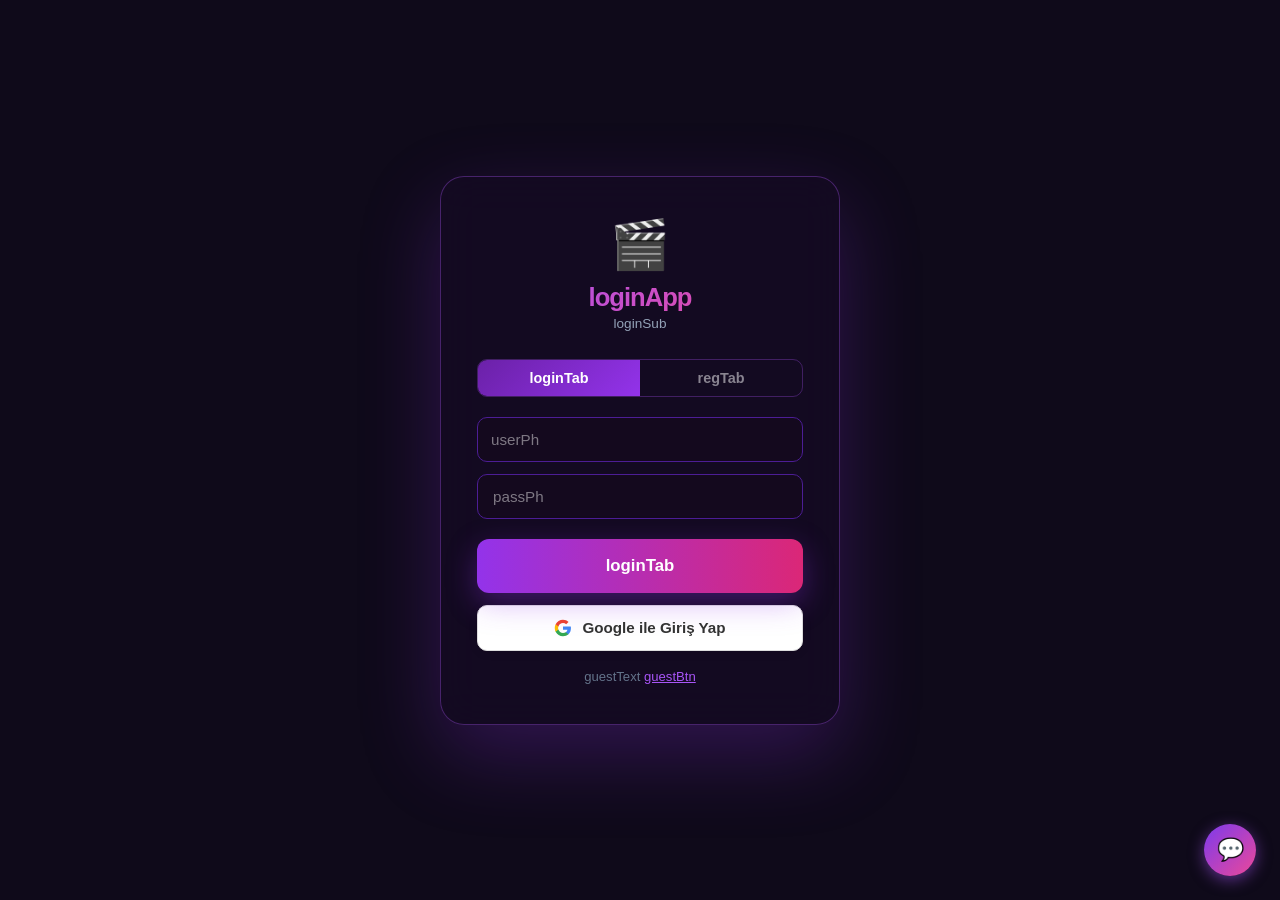
<file: templates/index.html>
<!DOCTYPE html>
<html lang="en">

<head>
    <meta charset="UTF-8">
    <meta name="viewport" content="width=device-width, initial-scale=1.0, maximum-scale=1.0">
    <title>YouTube Analiz Pro — ViralCut</title>

    <link href="https://fonts.googleapis.com/css2?family=Audiowide&family=Inter:wght@400;500;600;800&display=swap"
        rel="stylesheet">
    <link rel="stylesheet" href="/static/App.css">
</head>

<body>
    <!-- Auth Screen (Login/Register) -->
    <div id="view-auth" style="display: none;"></div>

    <!-- Main App Shell -->
    <div id="app-layout" class="app-shell" style="display: none;">
        <!-- Fixed Sidebar Container -->
        <div id="sidebar-container"></div>

        <!-- Dynamic Content Area -->
        <main id="main-content" class="main-content view-enter">
            <div id="view-dashboard" style="display: none;"></div>
            <div id="view-analyze" style="display: none;"></div>
            <div id="view-result" style="display: none;"></div>
            <div id="view-settings" style="display: none;"></div>
        </main>
    </div>

    <div id="chatbot-container"></div>
    <script src="/static/App.js"></script>
</body>

</html>
</file>
<file: static/App.css>
/* Sayfanın en dış katmanlarını sıfırlayalım ve koyu rengi sabitleyelim */
/* 1. FONTU ESKİ HALİNE GETİRME */
html, body {
    margin: 0;
    padding: 0;
    background-color: #0f0a1a;
    min-height: 100vh;
    overflow-x: hidden; /* Beyaz boşluk eliminasyonu */
    font-family: -apple-system, BlinkMacSystemFont, "Segoe UI", Roboto, Helvetica, Arial, sans-serif;
    color: white;
}

/* 2. PROGRESS BAR TAŞMA FIX */
.progress-bar-container {
    width: 100%;
    height: 12px;
    background: rgba(255, 255, 255, 0.1);
    border-radius: 10px;
    overflow: hidden; /* Taşmayı engeller */
    position: relative;
}

.progress-bar {
    height: 100%;
    background: linear-gradient(90deg, #7c3aed, #ec4899);
    width: 0%; /* JS ile güncelleniyor */
    max-width: 100%;
    transition: width 0.3s ease; /* Hareketin yumuşak olması için */
}
/* 3. SIDEBAR VE BOŞLUK DÜZENLEMESİ */

.main-content {
    padding: 40px 50px; /* İçerik çok bitişik olmasın */
}

* { 
    margin: 0; 
    padding: 0; 
    box-sizing: border-box; 
}

.sidebar-item {
    display: flex;
    align-items: center;
    gap: 14px;
    padding: 14px 18px; /* Daha geniş tıklama alanı */
    border-radius: 12px;
    cursor: pointer;
    font-size: 0.95rem;
    color: rgba(255, 255, 255, 0.6);
    transition: all 0.3s ease;
}

.sidebar-item.active {
    background: linear-gradient(135deg, rgba(147, 51, 234, 0.2), rgba(236, 72, 153, 0.1));
    color: #f0abfc;
    border: 1px solid rgba(168, 85, 247, 0.4);
    box-shadow: 0 4px 15px rgba(0, 0, 0, 0.2);
}

.sidebar-icon {
    font-size: 1.2rem; /* İkonları biraz büyüttük */
    filter: drop-shadow(0 0 5px rgba(168, 85, 247, 0.3));
}

/* React'ın ana giriş noktası olan root div'i tüm ekranı kaplamalı */
#root {
    min-height: 100vh;
    background-color: #0f0a1a;
    width: 100%;
    max-width: 100vw;
    overflow-x: hidden; /* Yanlardaki beyaz boşlukları yok et */
    display: flex;
    flex-direction: column;
}

/* Mevcut app-shell kuralını da sağlama alalım */
.app-shell { 
    display: flex; 
    min-height: 100vh; 
    width: 100%;
    background: transparent; /* Arka planı body'den alsın */
}


.sidebar-nav {
    list-style: none;
    display: flex;
    flex-direction: column;
    gap: 8px; /* Butonlar arası boşluğu artırdık */
}


input, textarea, select {
    color: #ffffff !important;
    background-color: rgba(20, 10, 30, 0.9) !important;
    font-family: inherit;
    border: 1px solid rgba(168, 85, 247, 0.6) !important;
    border-radius: 8px !important;
    padding: 12px 14px !important;
    font-size: 0.95rem;
    box-shadow: inset 0 2px 4px rgba(0,0,0,0.2);
}
input::placeholder, textarea::placeholder { color: rgba(255,255,255,0.45) !important; }
input:focus, textarea:focus, select:focus {
    outline: none !important;
    border-color: #a855f7 !important;
    box-shadow: 0 0 10px rgba(168,85,247,0.6), inset 0 2px 4px rgba(0,0,0,0.2) !important;
}

/* APP-SHELL */
.app-shell { display: flex; min-height: 100vh; }
.main-content { flex: 1; padding: 40px 30px; overflow-y: auto; min-width: 0; }

/* SIDEBAR */
.sidebar {
    width: 260px; /* Biraz genişlettik, yazılar nefes alsın */
    min-height: 100vh;
    background: #0f081d;
    border-right: 1px solid rgba(168, 85, 247, 0.2);
    display: flex;
    flex-direction: column;
    gap: 16px;
    padding: 30px 18px; /* Paddingleri artırdık */
    position: sticky;
    top: 0;
    height: 100vh;
    z-index: 100;
}
.sidebar-brand { display: flex; align-items: center; gap: 10px; font-size: 1.1rem; font-weight: 800; color: white; padding: 6px 10px 20px; border-bottom: 1px solid rgba(168,85,247,0.2); margin-bottom: 16px; }
.sidebar-brand-text { background: linear-gradient(135deg,#a855f7,#ec4899); -webkit-background-clip: text; -webkit-text-fill-color: transparent; background-clip: text; }
.sidebar-nav { list-style: none; display: flex; flex-direction: column; gap: 4px; }
.sidebar-item { display: flex; align-items: center; gap: 12px; padding: 11px 14px; border-radius: 10px; cursor: pointer; font-size: 0.9rem; font-weight: 500; color: rgba(255,255,255,0.65); transition: all 0.2s ease; border: 1px solid transparent; }
.sidebar-item:hover { background: rgba(168,85,247,0.12); color: white; border-color: rgba(168,85,247,0.25); }
.sidebar-item.active { background: linear-gradient(135deg,rgba(107,33,168,0.5),rgba(147,51,234,0.4)); color: white; border-color: rgba(168,85,247,0.45); box-shadow: 0 2px 12px rgba(147,51,234,0.2), inset 0 0 30px rgba(168,85,247,0.08); }
.sidebar-icon { font-size: 1.1rem; width: 22px; text-align: center; flex-shrink: 0; }
.sidebar-label { flex: 1; }
.sidebar-bottom { display: flex; flex-direction: column; gap: 10px; padding-top: 12px; border-top: 1px solid rgba(168,85,247,0.2); }
.sidebar-user { display: flex; align-items: center; gap: 10px; padding: 6px 4px; }
.sidebar-user-avatar { width: 32px; height: 32px; border-radius: 50%; background: linear-gradient(135deg,#7c3aed,#ec4899); display: flex; align-items: center; justify-content: center; font-weight: 800; font-size: 0.9rem; flex-shrink: 0; }
.sidebar-user-name { font-size: 0.88rem; color: rgba(255,255,255,0.8); white-space: nowrap; overflow: hidden; text-overflow: ellipsis; max-width: 120px; }
.sidebar-logout { background: rgba(239,68,68,0.15); border: 1px solid rgba(239,68,68,0.3); border-radius: 8px; color: #fca5a5; font-size: 0.82rem; padding: 8px; cursor: pointer; text-align: center; transition: all 0.2s; font-weight: 600; }
.sidebar-logout:hover { background: rgba(239,68,68,0.3); color: white; }

/* LOGIN */
.login-screen { min-height: 100vh; display: flex; align-items: center; justify-content: center; padding: 20px; }
.login-card { width: 100%; max-width: 400px; background: rgba(20,10,35,0.9); border: 1px solid rgba(168,85,247,0.35); border-radius: 24px; padding: 40px 36px; backdrop-filter: blur(20px); box-shadow: 0 30px 80px rgba(147,51,234,0.25); animation: fadeInUp 0.4s ease-out; }
.login-logo { text-align: center; margin-bottom: 28px; }
.login-logo-icon { font-size: 3rem; display: block; margin-bottom: 10px; }
.login-logo h1 { font-size: 1.6rem; margin-bottom: 4px; }
.login-subtitle { color: #94a3b8; font-size: 0.85rem; }
.login-tabs { display: flex; border: 1px solid rgba(168,85,247,0.3); border-radius: 10px; overflow: hidden; margin-bottom: 20px; }
.login-tab { flex: 1; padding: 10px; background: transparent; border: none; color: rgba(255,255,255,0.5); font-size: 0.9rem; font-weight: 600; cursor: pointer; transition: all 0.2s; }
.login-tab.active { background: linear-gradient(135deg,#6b21a8,#9333ea); color: white; }
.login-input { width: 100%; padding: 13px 15px; background: rgba(20,10,30,0.85); border: 1px solid #4c1d95; border-radius: 10px; color: white; margin-bottom: 12px; font-family: inherit; font-size: 0.95rem; transition: border-color 0.3s; }
.login-input:focus { outline: none; border-color: #a855f7; }
.login-error { background: rgba(239,68,68,0.15); border: 1px solid rgba(239,68,68,0.4); border-radius: 8px; color: #fca5a5; font-size: 0.85rem; padding: 10px 14px; margin-bottom: 8px; }
.login-hint { text-align: center; font-size: 0.82rem; color: #64748b; margin-top: 18px; }

/* DASHBOARD */
.dashboard-stats { display: grid; grid-template-columns: repeat(3, 1fr); gap: 16px; margin-top: 20px; }
.stat-card { background: rgba(30,20,50,0.7); border: 1px solid rgba(168,85,247,0.2); border-radius: 14px; padding: 20px; text-align: center; transition: border-color 0.2s; }
.stat-card:hover { border-color: rgba(168,85,247,0.5); }
.stat-value { font-size: 2.2rem; font-weight: 900; background: linear-gradient(135deg,#a855f7,#ec4899); -webkit-background-clip: text; -webkit-text-fill-color: transparent; background-clip: text; }
.stat-label { font-size: 0.82rem; color: #94a3b8; margin-top: 4px; text-transform: uppercase; letter-spacing: 0.05em; }
.recent-list { display: flex; flex-direction: column; gap: 8px; margin-top: 10px; }
.recent-item { display: flex; justify-content: space-between; align-items: center; padding: 12px 16px; background: rgba(30,20,50,0.5); border: 1px solid rgba(168,85,247,0.15); border-radius: 10px; gap: 10px; }
.recent-title { font-size: 0.88rem; color: white; white-space: nowrap; overflow: hidden; text-overflow: ellipsis; max-width: 280px; }
.recent-channel { font-size: 0.78rem; color: #94a3b8; }
.recent-score { font-size: 0.9rem; font-weight: 700; background: linear-gradient(135deg,#a855f7,#ec4899); -webkit-background-clip: text; -webkit-text-fill-color: transparent; background-clip: text; white-space: nowrap; }
.channel-card { display: flex; justify-content: space-between; align-items: center; padding: 16px 18px; background: rgba(30,20,50,0.7); border: 1px solid rgba(168,85,247,0.2); border-radius: 12px; cursor: pointer; transition: all 0.2s; }
.channel-card:hover { border-color: rgba(168,85,247,0.6); background: rgba(107,33,168,0.2); transform: translateX(2px); }
.channel-type { font-size: 0.8rem; color: #a855f7; margin-left: 10px; }
.channel-arrow { font-size: 0.85rem; color: #a855f7; opacity: 0.7; white-space: nowrap; }

/* AYARLAR */
.settings-group { background: rgba(30,20,50,0.5); border: 1px solid rgba(168,85,247,0.2); border-radius: 14px; padding: 20px; }

/* İÇERİK BULUCU */
.search-bar-container { display: flex; gap: 12px; margin-bottom: 25px; align-items: center; }
.search-bar-container input { flex: 1 !important; width: 0 !important; min-width: 0 !important; margin-bottom: 0 !important; padding: 14px 18px !important; font-size: 1rem !important; border-radius: 10px !important; background: rgba(20, 10, 30, 0.9) !important; border: 1px solid rgba(168, 85, 247, 0.5) !important; color: #ffffff !important; outline: none; }
.search-bar-container input:focus { border-color: #a855f7 !important; box-shadow: 0 0 10px rgba(168, 85, 247, 0.4) !important; }
.search-bar-container input::placeholder { color: rgba(255, 255, 255, 0.4) !important; }
#cf-keyword { flex: 1 !important; width: 0 !important; min-width: 0 !important; max-width: none !important; margin-bottom: 0 !important; padding: 14px 18px !important; font-size: 1rem !important; border-radius: 10px !important; background: rgba(20, 10, 30, 0.95) !important; border: 1px solid rgba(168, 85, 247, 0.6) !important; color: #ffffff !important; caret-color: #a855f7; outline: none !important; display: block !important; box-sizing: border-box !important; }
.content-finder-results { display: grid; grid-template-columns: 1fr 1fr; gap: 25px; align-items: start; }
@media (max-width: 900px) { .content-finder-results { grid-template-columns: 1fr; } }
.video-list-container { display: flex; flex-direction: column; gap: 10px; max-height: 600px; overflow-y: auto; padding-right: 5px; }
.video-list-container::-webkit-scrollbar { width: 6px; }
.video-list-container::-webkit-scrollbar-thumb { background-color: rgba(168,85,247,0.5); border-radius: 10px; }
.content-video-row { display: flex; justify-content: space-between; align-items: center; background: rgba(30,20,50,0.6); border: 1px solid rgba(168,85,247,0.2); padding: 14px 16px; border-radius: 12px; transition: all 0.2s; }
.content-video-row:hover { background: rgba(107,33,168,0.2); }
.content-video-row.outlier { border-color: #f59e0b; background: rgba(245,158,11,0.08); }
.velocity-badge { background: rgba(148,163,184,0.15); color: #cbd5e1; padding: 6px 10px; border-radius: 8px; font-size: 0.85rem; font-weight: 600; white-space: nowrap; }
.velocity-badge.outlier { background: linear-gradient(135deg,rgba(245,158,11,0.2),rgba(239,68,68,0.2)); color: #f59e0b; border: 1px solid rgba(245,158,11,0.4); box-shadow: 0 0 10px rgba(245,158,11,0.2); }
.ai-idea-card { background: linear-gradient(145deg,rgba(30,20,50,0.8),rgba(20,10,30,0.9)); border: 1px solid rgba(168,85,247,0.4); border-radius: 16px; padding: 20px; box-shadow: 0 10px 30px rgba(107,33,168,0.2); position: relative; overflow: hidden; }
.ai-idea-card::before { content: ''; position: absolute; top: 0; left: 0; right: 0; height: 3px; background: linear-gradient(90deg,#a855f7,#ec4899); }

/* SPINNER */
.spinner { width: 50px; height: 50px; border: 5px solid rgba(168,85,247,0.2); border-left-color: #a855f7; border-radius: 50%; animation: spin 1s linear infinite; margin: 0 auto; }
@keyframes spin { to { transform: rotate(360deg); } }

/* ANA KONTEYNER */
.main-container { max-width: 750px; margin: 0 auto; background: rgba(30,20,50,0.7); border: 1px solid rgba(168,85,247,0.25); border-radius: 20px; padding: 35px; backdrop-filter: blur(12px); box-shadow: 0 20px 60px rgba(147,51,234,0.2); animation: fadeInUp 0.5s ease-out; }

h1 { font-size: 2.8rem; font-weight: 900; text-align: center; background: linear-gradient(135deg,#a855f7 0%,#ec4899 100%); -webkit-background-clip: text; -webkit-text-fill-color: transparent; background-clip: text; margin-bottom: 8px; letter-spacing: -1px; }
.subtitle { text-align: center; color: #d8b4fe; font-size: 1.1rem; margin-bottom: 35px; opacity: 0.85; }
.section-title { color: #fff; font-weight: 700; font-size: 1.05rem; margin: 25px 0 12px; padding-bottom: 6px; border-bottom: 1px solid rgba(255,255,255,0.12); }
.file-label { display: block; margin: 14px 0 7px; font-weight: 500; color: #d8b4fe; font-size: 0.9rem; }

input[type="file"], input[type="text"], textarea { width: 100%; padding: 13px; background: rgba(20,10,30,0.85); border: 1px solid #4c1d95; border-radius: 10px; color: white; margin-bottom: 12px; font-family: inherit; font-size: 0.95rem; transition: all 0.3s ease; }
input[type="file"]:hover, input[type="text"]:hover, textarea:hover { border-color: #7c3aed; background: rgba(30,15,40,0.95); }
input[type="file"]:focus, input[type="text"]:focus, textarea:focus { outline: none; border-color: #a855f7; box-shadow: 0 0 0 3px rgba(168,85,247,0.15); }
textarea { height: 115px; resize: vertical; min-height: 80px; max-height: 200px; }
input::placeholder, textarea::placeholder { color: rgba(255,255,255,0.35); }

.analyze-btn { width: 100%; padding: 17px; background: linear-gradient(90deg,#9333ea 0%,#db2777 100%); border: none; border-radius: 12px; color: white; font-weight: 800; font-size: 1.05rem; cursor: pointer; transition: all 0.3s ease; box-shadow: 0 10px 30px rgba(147,51,234,0.35); margin-top: 18px; }
.analyze-btn:hover { transform: translateY(-2px); box-shadow: 0 15px 40px rgba(147,51,234,0.45); }
.analyze-btn:active { transform: translateY(0); }
.analyze-btn:disabled { opacity: 0.5; cursor: not-allowed; transform: none; }

/* LOADING */
.loading-container { text-align: center; padding: 20px 0; }
.loading-title { font-size: 1.8rem; font-weight: 800; color: #a855f7; margin-bottom: 30px; animation: pulse 2s ease-in-out infinite; }
.progress-wrapper { margin: 25px auto; max-width: 500px; }
.progress-bar-container { height: 14px; background: rgba(20,10,30,0.9); border-radius: 20px; overflow: hidden; border: 1px solid #4c1d95; box-shadow: inset 0 2px 8px rgba(0,0,0,0.3); }

@keyframes shimmer { 0% { background-position: 200% center; } 100% { background-position: -200% center; } }

.progress-bar { height: 100%; width: 0%; background: linear-gradient(90deg,#9333ea 0%,#a855f7 25%,#ec4899 50%,#a855f7 75%,#9333ea 100%); background-size: 200% 100%; border-radius: 20px; transition: width 0.4s ease; animation: shimmer 2s linear infinite; box-shadow: 0 0 20px rgba(168,85,247,0.6); }

/* Progress bar tamamlanma animasyonu */
@keyframes completedPulse {
    0% { box-shadow: 0 0 15px rgba(34,197,94,0.5); }
    50% { box-shadow: 0 0 35px rgba(34,197,94,0.9), 0 0 60px rgba(34,197,94,0.3); }
    100% { box-shadow: 0 0 15px rgba(34,197,94,0.5); }
}
@keyframes completedShimmer {
    0% { background-position: 200% center; }
    100% { background-position: -200% center; }
}
.progress-bar.completed {
    background: linear-gradient(90deg, #16a34a, #22c55e, #4ade80, #22c55e, #16a34a) !important;
    background-size: 200% 100%;
    animation: completedPulse 1.5s ease-in-out infinite, completedShimmer 3s linear infinite !important;
    transition: width 0.6s cubic-bezier(0.4, 0, 0.2, 1), background 0.4s ease;
}
.progress-text.completed {
    color: #4ade80 !important;
    font-size: 1.15rem;
    text-shadow: 0 0 12px rgba(34,197,94,0.5);
}

.progress-text { text-align: center; color: #d8b4fe; margin-top: 12px; font-weight: 700; font-size: 1.05rem; transition: all 0.3s ease; }
.loading-steps { margin-top: 35px; text-align: left; max-width: 420px; margin-left: auto; margin-right: auto; }
.loading-step { display: flex; align-items: center; gap: 12px; padding: 12px 18px; color: #ffffff; font-size: 0.95rem; background: rgba(0,0,0,0.4); border-radius: 10px; margin-bottom: 8px; border: 1px solid rgba(168,85,247,0.1); }
.loading-step.active { color: #ffffff !important; background: rgba(168,85,247,0.25); border-color: #a855f7; font-weight: 700; box-shadow: 0 0 15px rgba(168,85,247,0.3); }

.loading-step-icon { width: 28px; height: 28px; border-radius: 50%; border: 2px solid rgba(168,85,247,0.4); display: flex; align-items: center; justify-content: center; font-size: 0.8rem; font-weight: 700; flex-shrink: 0; color: rgba(255,255,255,0.6); transition: all 0.3s; }
.loading-step.active .loading-step-icon { border-color: #a855f7; color: #a855f7; background: rgba(168,85,247,0.15); }
.loading-step.completed .loading-step-icon { border-color: #22c55e; background: #22c55e; color: white; }

/* RESULT */
.result-container { animation: fadeInUp 0.6s ease-out; }
.score-card { background: rgba(30,20,50,0.85); border: 2px solid #9333ea; border-radius: 25px; padding: 38px; text-align: center; box-shadow: 0 20px 60px rgba(147,51,234,0.25); margin-bottom: 25px; }
.score-card h2 { font-size: 1.4rem; color: #d8b4fe; margin-bottom: 18px; font-weight: 700; }
.big-score { font-size: 7.5rem; font-weight: 900; background: linear-gradient(135deg,#a855f7 0%,#ec4899 100%); -webkit-background-clip: text; -webkit-text-fill-color: transparent; background-clip: text; line-height: 1; margin: 15px 0; animation: scaleIn 0.6s cubic-bezier(0.68,-0.55,0.265,1.55); }
.warning-box { padding: 16px; border-radius: 14px; font-weight: 700; font-size: 1.05rem; margin-top: 20px; }
.critical { background: rgba(153,27,27,0.35); color: #f87171; border: 1px solid #ef4444; animation: shake 0.5s ease-in-out; }
.good { background: rgba(20,83,45,0.35); color: #4ade80; border: 1px solid #22c55e; }
.warning { background: rgba(245,158,11,0.25); color: #fbbf24; border: 1px solid #f59e0b; }
.results-grid { display: grid; grid-template-columns: repeat(2,1fr); gap: 14px; margin: 25px 0; }
.detail-item { background: rgba(20,10,30,0.55); padding: 18px; border-radius: 12px; display: flex; flex-direction: column; align-items: center; justify-content: center; border: 1px solid rgba(168,85,247,0.12); transition: all 0.3s ease; text-align: center; }
.detail-item:hover { background: rgba(30,15,40,0.65); border-color: rgba(168,85,247,0.3); transform: translateY(-2px); }
.detail-item-label { font-size: 0.85rem; color: #94a3b8; margin-bottom: 8px; font-weight: 500; }
.detail-item-value { font-size: 1.6rem; color: #a855f7; font-weight: 800; }
.viral-box { margin-top: 25px; padding: 20px; background: rgba(168,85,247,0.15); border-radius: 14px; border: 1px solid #a855f7; }
.viral-box-title { color: #a855f7; font-weight: 700; font-size: 1.2rem; margin-bottom: 12px; text-align: center; }
.viral-box-subtitle { color: #d8b4fe; font-size: 0.95rem; text-align: center; margin-bottom: 18px; opacity: 0.9; }
.segment-item { background: rgba(20,10,30,0.5); padding: 14px; border-radius: 10px; margin-bottom: 12px; border: 1px solid rgba(168,85,247,0.2); }
.segment-info { display: flex; justify-content: space-between; align-items: center; margin-bottom: 10px; }
.segment-time { font-weight: 600; color: #fff; font-size: 1rem; }
.segment-duration { color: #94a3b8; font-size: 0.9rem; }
.create-short-btn { width: 100%; padding: 10px; background: linear-gradient(90deg,#9333ea,#db2777); color: white; border: none; border-radius: 8px; cursor: pointer; font-weight: 600; font-size: 0.9rem; transition: all 0.3s ease; }
.create-short-btn:hover { transform: translateY(-1px); box-shadow: 0 5px 15px rgba(147,51,234,0.4); }
.create-short-btn:disabled { opacity: 0.5; cursor: not-allowed; }
.retry-btn { background: rgba(30,20,50,0.65); border: 1px solid rgba(168,85,247,0.3); color: #d8b4fe; padding: 14px 28px; border-radius: 10px; cursor: pointer; margin-top: 25px; width: 100%; font-size: 1rem; font-weight: 600; transition: all 0.3s ease; }
.retry-btn:hover { background: rgba(40,25,60,0.85); border-color: #a855f7; color: #fff; transform: translateY(-2px); }

/* ANİMASYONLAR */
@keyframes fadeInUp { from { opacity: 0; transform: translateY(20px); } to { opacity: 1; transform: translateY(0); } }
@keyframes scaleIn { from { transform: scale(0.85); opacity: 0; } to { transform: scale(1); opacity: 1; } }
@keyframes pulse { 0%, 100% { opacity: 1; } 50% { opacity: 0.65; } }
@keyframes shake { 0%, 100% { transform: translateX(0); } 25% { transform: translateX(-4px); } 75% { transform: translateX(4px); } }

@media (max-width: 768px) {
    h1 { font-size: 2.2rem; }
    .big-score { font-size: 5.5rem; }
    .results-grid { grid-template-columns: 1fr; }
    .main-container { padding: 25px; }
}

/* POE - TIMELINE VE KART EKLENTİLERİ */
.timeline-section{padding:1rem 1.2rem;background:rgba(30,20,50,0.5);border:1px solid rgba(168,85,247,0.2);border-radius:14px;margin-top:20px;}
.timeline-section h3{font-size:.85rem;color:#94a3b8;margin-bottom:.6rem;text-transform:uppercase;letter-spacing:1px}
.timeline-wrap{position:relative;border-radius:10px;overflow:hidden;cursor:crosshair;background:rgba(0,0,0,0.3); border: 1px solid rgba(168,85,247,0.3);}
#timelineCanvas{display:block;width:100%;height:110px}
.timeline-cursor{position:absolute;top:0;bottom:0;width:2px;background:#fff;pointer-events:none;display:none;z-index:2}
.timeline-tooltip{position:absolute;top:-28px;transform:translateX(-50%);background:rgba(20,10,30,0.9);color:white;font-family:monospace;font-size:.7rem;padding:2px 8px;border-radius:6px;pointer-events:none;display:none;white-space:nowrap;border:1px solid rgba(168,85,247,0.5);z-index:3}

.moments-grid{display:grid;grid-template-columns:repeat(auto-fill,minmax(280px,1fr));gap:1rem;margin-top:15px;}
.moment-card{background:rgba(30,20,50,0.6);border:1px solid rgba(168,85,247,0.2);border-radius:14px;overflow:hidden;transition:all .3s;}
.moment-card:hover{transform:translateY(-3px);box-shadow:0 8px 32px rgba(147,51,234,0.2);border-color:#a855f7;}
.card-thumb{position:relative;aspect-ratio:16/9;background:#000;overflow:hidden}
.card-thumb img{width:100%;height:100%;object-fit:cover}
.card-badge{position:absolute;top:.5rem;left:.5rem;background:#d50000;color:#fff;font-weight:700;font-size:.7rem;padding:.2rem .6rem;border-radius:8px;display:flex;align-items:center;gap:.3rem}
.card-time{position:absolute;bottom:.5rem;right:.5rem;background:rgba(0,0,0,.75);color:#fff;font-family:monospace;font-size:.7rem;padding:.2rem .5rem;border-radius:6px}
.card-body{padding:1rem}
.card-score-bar{height:4px;background:rgba(0,0,0,0.3);border-radius:2px;margin-bottom:.6rem;overflow:hidden}
.card-score-fill{height:100%;border-radius:2px;background:linear-gradient(90deg,#e68a00,#d50000)}
.card-actions{display:flex;gap:.5rem;flex-wrap:wrap;margin-top:10px;}

/* GOOGLE LOGIN BUTONU */
.google-login-btn {
    width: 100%;
    padding: 13px;
    background: #ffffff;
    color: #333;
    border: 1px solid #ddd;
    border-radius: 10px;
    font-weight: 700;
    font-size: 0.95rem;
    cursor: pointer;
    margin-top: 12px;
    transition: all 0.25s ease;
    display: flex;
    align-items: center;
    justify-content: center;
    gap: 10px;
    box-shadow: 0 2px 8px rgba(0,0,0,0.1);
}
.google-login-btn:hover {
    background: #f7f7f7;
    box-shadow: 0 4px 16px rgba(0,0,0,0.15);
    transform: translateY(-1px);
}
.google-login-btn:active {
    transform: translateY(0);
}

/* HATA MESAJI KUTUSU (SaaS) */
.error-report-box {
    background: rgba(239,68,68,0.12);
    border: 1px solid rgba(239,68,68,0.3);
    border-radius: 12px;
    padding: 16px 20px;
    margin-top: 12px;
    text-align: center;
}
.error-report-box .error-code {
    font-family: 'Courier New', monospace;
    font-size: 1.1rem;
    font-weight: 800;
    color: #f87171;
    display: block;
    margin: 8px 0;
    letter-spacing: 2px;
}
.error-report-box .error-msg {
    color: #fca5a5;
    font-size: 0.88rem;
}

/* ═══════════════════════════════════════════════════════════
   SAYFA GEÇİŞ ANİMASYONLARI (Final UI)
   ═══════════════════════════════════════════════════════════ */
@keyframes fadeInView {
    from { opacity: 0; transform: translateY(14px) scale(0.985); }
    to { opacity: 1; transform: translateY(0) scale(1); }
}
@keyframes fadeOutView {
    from { opacity: 1; transform: translateY(0) scale(1); }
    to { opacity: 0; transform: translateY(-8px) scale(0.99); }
}

.main-content.view-enter {
    animation: fadeInView 0.35s cubic-bezier(0.22, 1, 0.36, 1) both;
}
.main-content.view-exit {
    animation: fadeOutView 0.15s ease-out both;
}

/* Login → Dashboard geçiş animasyonu */
.login-screen { animation: fadeInView 0.4s ease-out both; }

/* ═══════════════════════════════════════════════════════════
   E-POSTA BİLDİRİM KUTUSU
   ═══════════════════════════════════════════════════════════ */
.email-notification {
    display: flex;
    align-items: center;
    gap: 12px;
    padding: 14px 20px;
    background: linear-gradient(135deg, rgba(34,197,94,0.15), rgba(16,185,129,0.1));
    border: 1px solid rgba(34,197,94,0.4);
    border-radius: 12px;
    margin: 16px 0;
    animation: fadeInView 0.5s ease-out both;
}
.email-notification .email-icon { font-size: 1.6rem; flex-shrink: 0; }
.email-notification .email-text { flex: 1; font-size: 0.92rem; color: #4ade80; font-weight: 600; }
.email-resend-btn {
    padding: 8px 16px;
    background: linear-gradient(90deg, #059669, #10b981);
    border: none;
    border-radius: 8px;
    color: white;
    font-weight: 700;
    font-size: 0.85rem;
    cursor: pointer;
    transition: all 0.25s ease;
    white-space: nowrap;
}
.email-resend-btn:hover { transform: translateY(-1px); box-shadow: 0 4px 16px rgba(16,185,129,0.4); }
.email-resend-btn:disabled { opacity: 0.5; cursor: not-allowed; transform: none; }

/* Sistem bilgi badge */
.system-badge {
    display: inline-flex;
    align-items: center;
    gap: 6px;
    padding: 5px 12px;
    background: rgba(30,20,50,0.7);
    border: 1px solid rgba(168,85,247,0.3);
    border-radius: 20px;
    font-size: 0.72rem;
    color: #94a3b8;
    font-weight: 500;
}
</file>
